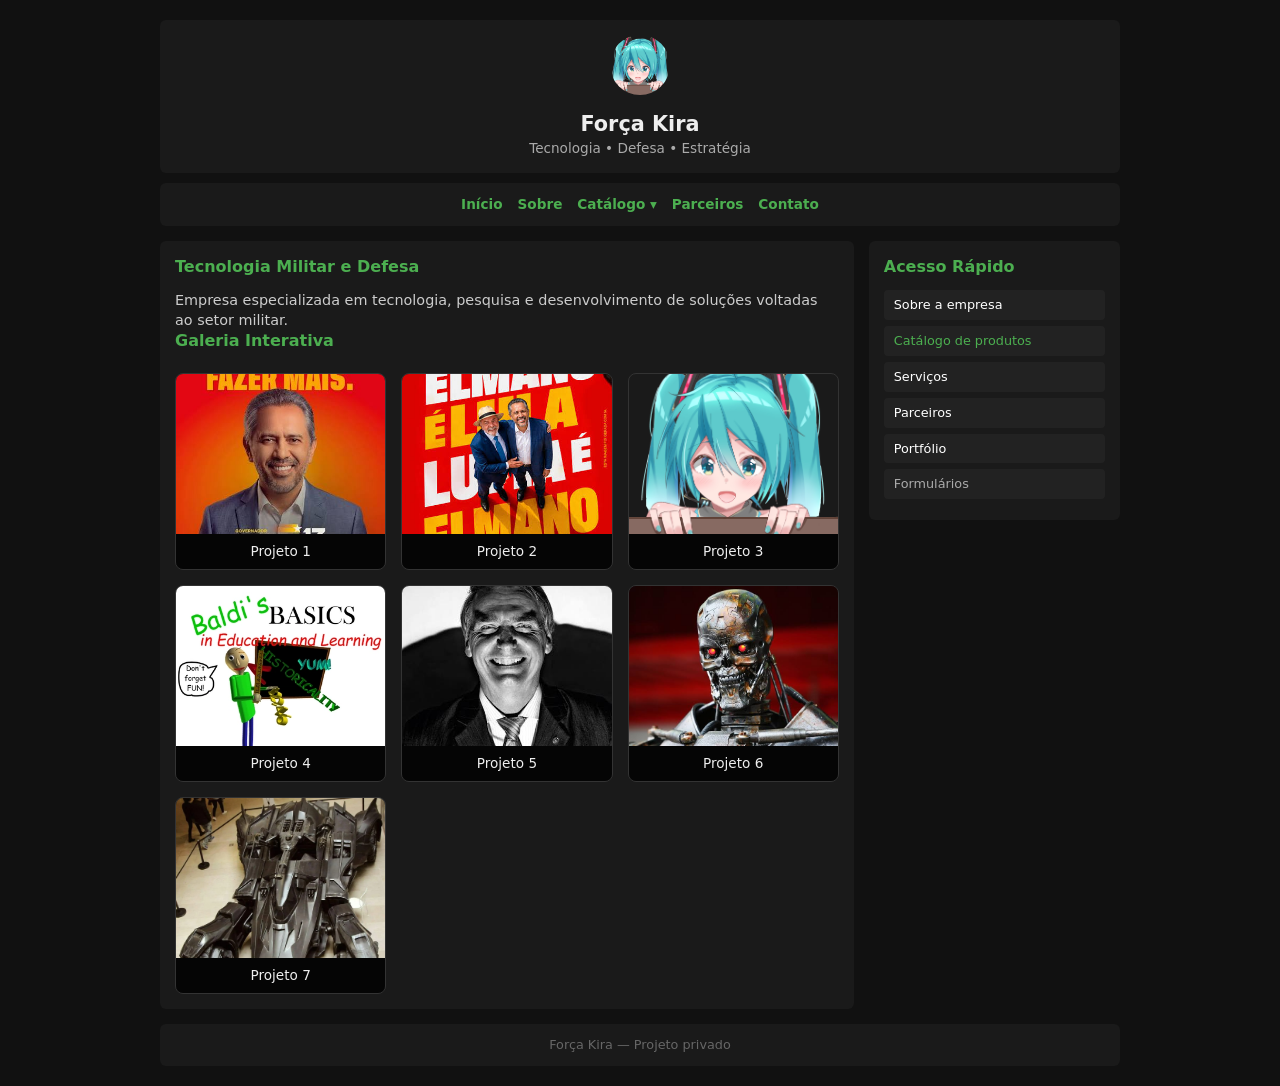
<file: index.html>
<!DOCTYPE html>
<html lang="pt-BR">

<head>
    <meta charset="UTF-8">
    <meta name="viewport" content="width=device-width, initial-scale=1.0">
    <title>Força Kira - Início</title>
    <!-- Vinculação do CSS externo -->
    <link rel="stylesheet" href="style.css">

    <!-- CSS Incorporado (Interno) -->
    <style>
        .link-destaque-verde {
            color: #4caf50;
            text-decoration: none;
        }

        .link-destaque-cinza {
            color: #aaa;
            text-decoration: none;
        }
    </style>
</head>

<body>

    <header>
        <img src="imagens/miku.jpg" alt="Miku">
        <div>
            <h1>Força Kira</h1>
            <p class="subtitle">Tecnologia • Defesa • Estratégia</p>
        </div>
    </header>

    <nav>
        <ul>
            <li><a href="index.html">Início</a></li>
            <li><a href="sobre.html">Sobre</a></li>
            <!-- Item com Drop-down -->
            <li>
                <a href="produtos.html">Catálogo ▾</a>
                <ul class="dropdown">
                    <li><a href="produtos.html">Produtos</a></li>
                    <li><a href="servicos.html">Serviços</a></li>
                    <li><a href="portfolio.html">Portfólio</a></li>
                </ul>
            </li>
            <li><a href="parceiros.html">Parceiros</a></li>
            <li><a href="contato.html">Contato</a></li>
        </ul>
    </nav>

    <div class="content-wrapper">
        <main>
            <section>
                <h2>Tecnologia Militar e Defesa</h2>
                <p>Empresa especializada em tecnologia, pesquisa e desenvolvimento de soluções voltadas ao setor militar.</p>
            </section>

            <!-- Galeria Interativa de 7 Imagens -->
            <section class="gallery-section">
                <h2>Galeria Interativa</h2>
                <div class="gallery-grid">
                    <div class="gallery-item">
                        <img src="imagens/elmano.jpg" alt="Projeto 1">
                        <div class="gallery-caption">Projeto 1</div>
                    </div>
                    <div class="gallery-item">
                        <img src="imagens/elmano2.jpg" alt="Projeto 2">
                        <div class="gallery-caption">Projeto 2</div>
                    </div>
                    <div class="gallery-item">
                        <img src="imagens/miku.jpg" alt="Projeto 3">
                        <div class="gallery-caption">Projeto 3</div>
                    </div>
                    <div class="gallery-item">
                        <img src="imagens/baldi.jpg" alt="Projeto 4">
                        <div class="gallery-caption">Projeto 4</div>
                    </div>
                    <div class="gallery-item">
                        <img src="imagens/bolsonaro.jpg" alt="Projeto 5">
                        <div class="gallery-caption">Projeto 5</div>
                    </div>
                    <div class="gallery-item">
                        <img src="imagens/skynet.jpg" alt="Projeto 6">
                        <div class="gallery-caption">Projeto 6</div>
                    </div>
                    <div class="gallery-item">
                        <img src="imagens/batmovel.jpg" alt="Projeto 7">
                        <div class="gallery-caption">Projeto 7</div>
                    </div>
                </div>
            </section>
        </main>

        <aside>
            <h2>Acesso Rápido</h2>
            <ul>
                <li><a href="sobre.html">Sobre a empresa</a></li>
                <li><a href="produtos.html" class="link-destaque-verde">Catálogo de produtos</a></li>
                <li><a href="servicos.html">Serviços</a></li>
                <li><a href="parceiros.html">Parceiros</a></li>
                <li><a href="portfolio.html">Portfólio</a></li>
                <li><a href="contato.html" class="link-destaque-cinza">Formulários</a></li>
            </ul>
        </aside>
    </div>

    <footer>
        Força Kira &mdash; Projeto privado
    </footer>

</body>

</html>
</file>
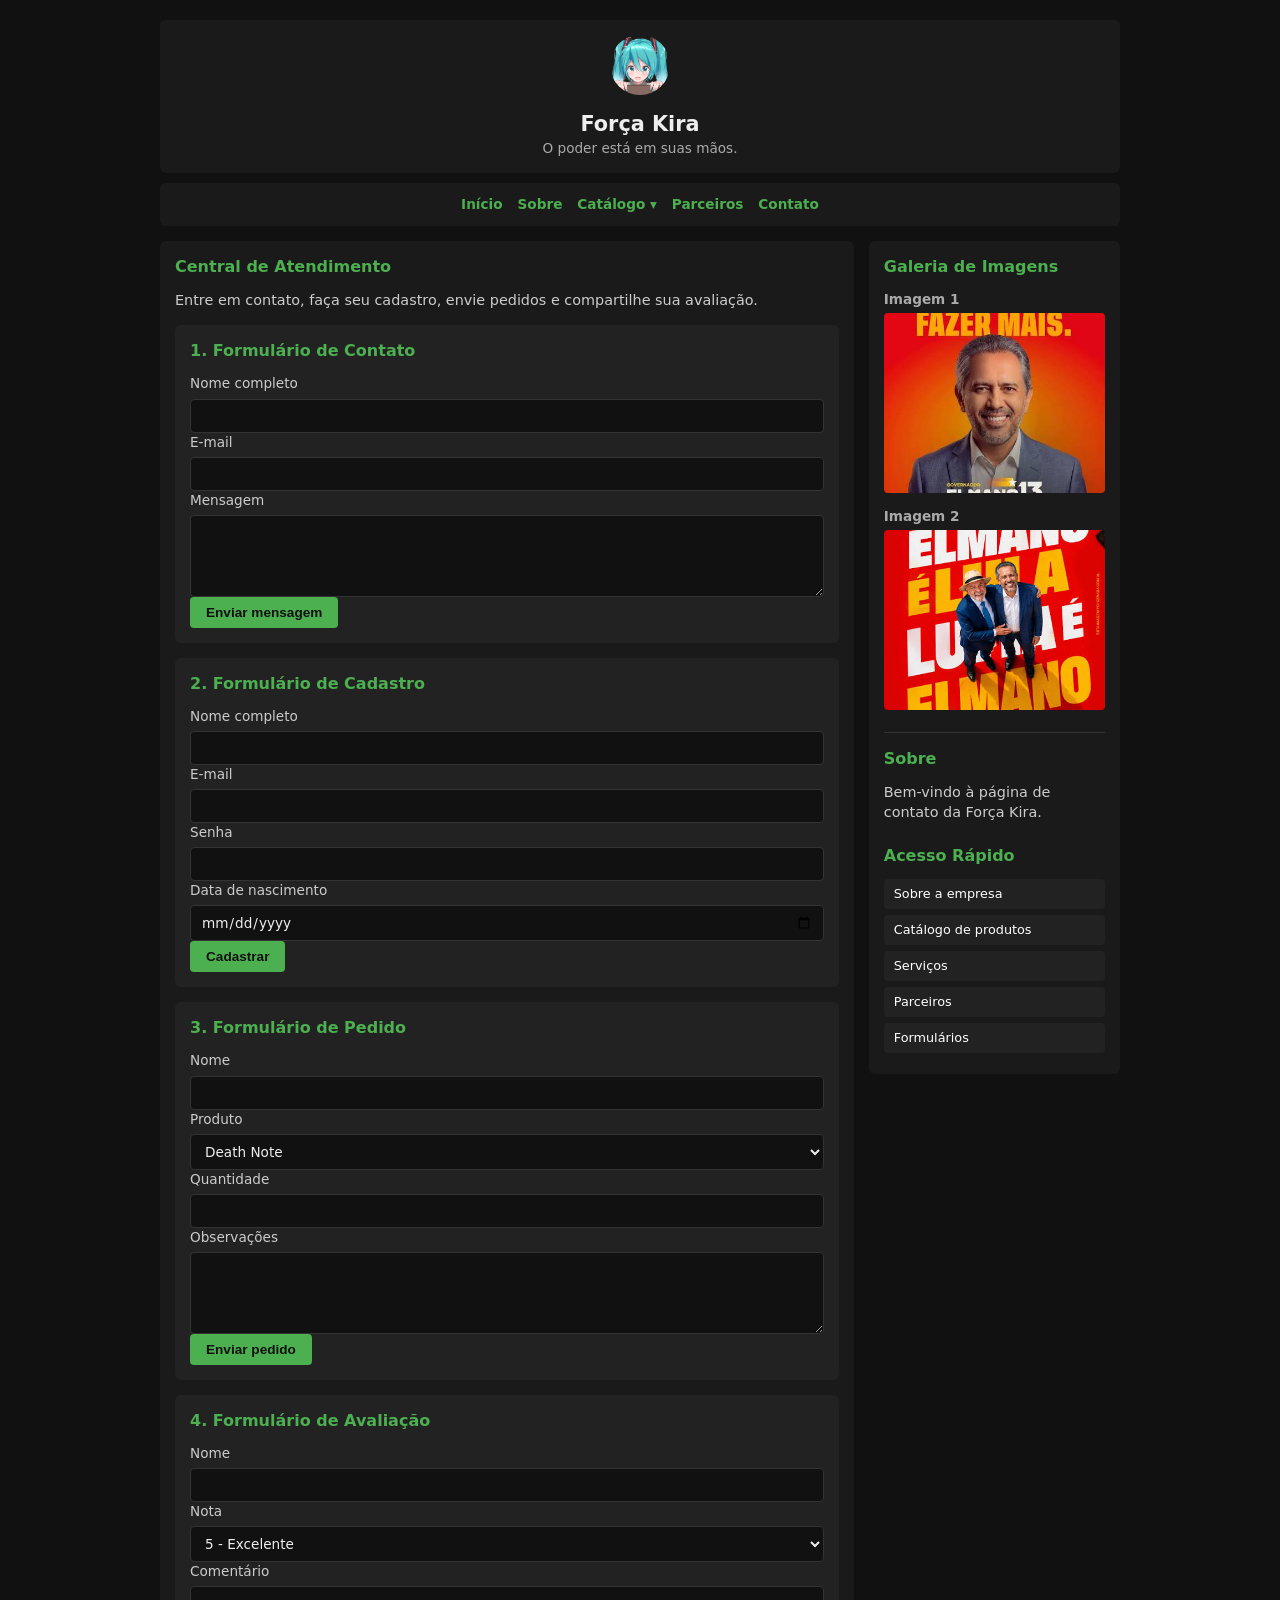
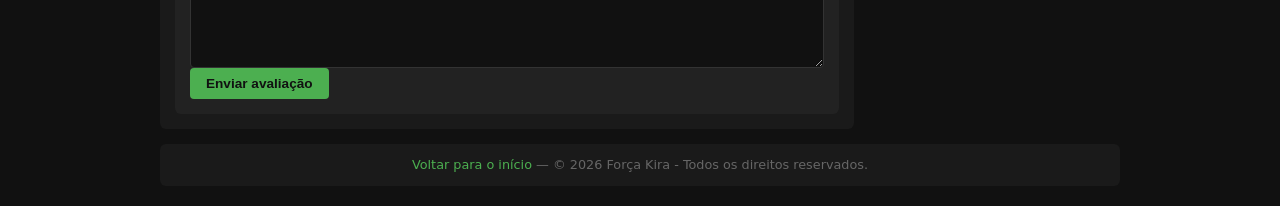
<file: contato.html>
<!DOCTYPE html>
<html lang="pt-BR">

<head>
    <meta charset="UTF-8">
    <meta name="viewport" content="width=device-width, initial-scale=1.0">
    <title>Contato - Força Kira</title>
    <!-- Vinculação do CSS externo -->
    <link rel="stylesheet" href="style.css">
</head>

<body>

    <header>
        <img src="imagens/miku.jpg" alt="Miku">
        <div>
            <h1>Força Kira</h1>
            <p class="subtitle">O poder está em suas mãos.</p>
        </div>
    </header>

   <nav>
        <ul>
            <li><a href="index.html">Início</a></li>
            <li><a href="sobre.html">Sobre</a></li>
            <!-- Item com Drop-down -->
            <li>
                <a href="produtos.html">Catálogo ▾</a>
                <ul class="dropdown">
                    <li><a href="produtos.html">Produtos</a></li>
                    <li><a href="servicos.html">Serviços</a></li>
                    <li><a href="portfolio.html">Portfólio</a></li>
                </ul>
            </li>
            <li><a href="parceiros.html">Parceiros</a></li>
            <li><a href="contato.html">Contato</a></li>
        </ul>
    </nav>

    <div class="content-wrapper">
        <main>
            <section>
                <h2>Central de Atendimento</h2>
                <p>Entre em contato, faça seu cadastro, envie pedidos e compartilhe sua avaliação.</p>
            </section>

            <section id="contato" class="form-section">
                <h2>1. Formulário de Contato</h2>
                <form>
                    <div class="form-group">
                        <label for="nome-contato">Nome completo</label>
                        <input type="text" id="nome-contato" name="nome" required>
                    </div>

                    <div class="form-group">
                        <label for="email-contato">E-mail</label>
                        <input type="email" id="email-contato" name="email" required>
                    </div>

                    <div class="form-group">
                        <label for="mensagem">Mensagem</label>
                        <textarea id="mensagem" name="mensagem" rows="4" required></textarea>
                    </div>

                    <button type="submit" class="btn-submit">Enviar mensagem</button>
                </form>
            </section>

            <section id="cadastro" class="form-section">
                <h2>2. Formulário de Cadastro</h2>
                <form>
                    <div class="form-group">
                        <label for="nome-cadastro">Nome completo</label>
                        <input type="text" id="nome-cadastro" name="nome" required>
                    </div>

                    <div class="form-group">
                        <label for="email-cadastro">E-mail</label>
                        <input type="email" id="email-cadastro" name="email" required>
                    </div>

                    <div class="form-group">
                        <label for="senha">Senha</label>
                        <input type="password" id="senha" name="senha" required>
                    </div>

                    <div class="form-group">
                        <label for="data">Data de nascimento</label>
                        <input type="date" id="data" name="data">
                    </div>

                    <button type="submit" class="btn-submit">Cadastrar</button>
                </form>
            </section>

            <section id="pedido" class="form-section">
                <h2>3. Formulário de Pedido</h2>
                <form>
                    <div class="form-group">
                        <label for="nome-pedido">Nome</label>
                        <input type="text" id="nome-pedido" name="nome" required>
                    </div>

                    <div class="form-group">
                        <label for="produto">Produto</label>
                        <select id="produto" name="produto">
                            <option value="death-note">Death Note</option>
                            <option value="skynet">Skynet Autoconsciente</option>
                            <option value="batmovel">Batmóvel</option>
                            <option value="f35">Caça F-35 Israelense</option>
                            <option value="composto-v">Composto V</option>
                        </select>
                    </div>

                    <div class="form-group">
                        <label for="quantidade">Quantidade</label>
                        <input type="number" id="quantidade" name="quantidade" min="1">
                    </div>

                    <div class="form-group">
                        <label for="observacao">Observações</label>
                        <textarea id="observacao" name="observacao" rows="4"></textarea>
                    </div>

                    <button type="submit" class="btn-submit">Enviar pedido</button>
                </form>
            </section>

            <section id="avaliacao" class="form-section">
                <h2>4. Formulário de Avaliação</h2>
                <form>
                    <div class="form-group">
                        <label for="nome-avaliacao">Nome</label>
                        <input type="text" id="nome-avaliacao" name="nome">
                    </div>

                    <div class="form-group">
                        <label for="nota">Nota</label>
                        <select id="nota" name="nota">
                            <option value="5">5 - Excelente</option>
                            <option value="4">4 - Muito bom</option>
                            <option value="3">3 - Bom</option>
                            <option value="2">2 - Regular</option>
                            <option value="1">1 - Ruim</option>
                        </select>
                    </div>

                    <div class="form-group">
                        <label for="comentario">Comentário</label>
                        <textarea id="comentario" name="comentario" rows="4"></textarea>
                    </div>

                    <button type="submit" class="btn-submit">Enviar avaliação</button>
                </form>
            </section>
        </main>

        <aside>
            <h2>Galeria de Imagens</h2>
            
            <div class="aside-gallery">
                <h3>Imagem 1</h3>
                <img src="imagens/elmano.jpg" alt="Elmano">

                <h3>Imagem 2</h3>
                <img src="imagens/elmano2.jpg" alt="Elmano 2">
            </div>

            <hr style="border: 0; border-top: 1px solid #333; margin: 15px 0;">

            <h2>Sobre</h2>
            <p>Bem-vindo à página de contato da Força Kira.</p>
            
            <br>
            <h2>Acesso Rápido</h2>
            <ul>
                <li><a href="sobre.html">Sobre a empresa</a></li>
                <li><a href="produtos.html">Catálogo de produtos</a></li>
                <li><a href="servicos.html">Serviços</a></li>
                <li><a href="parceiros.html">Parceiros</a></li>
                <li><a href="contato.html">Formulários</a></li>
            </ul>
        </aside>
    </div>

    <footer>
        <a href="index.html" style="color: #4caf50; text-decoration: none;">Voltar para o início</a> &mdash; &copy; 2026 Força Kira - Todos os direitos reservados.
    </footer>

</body>

</html>
</file>
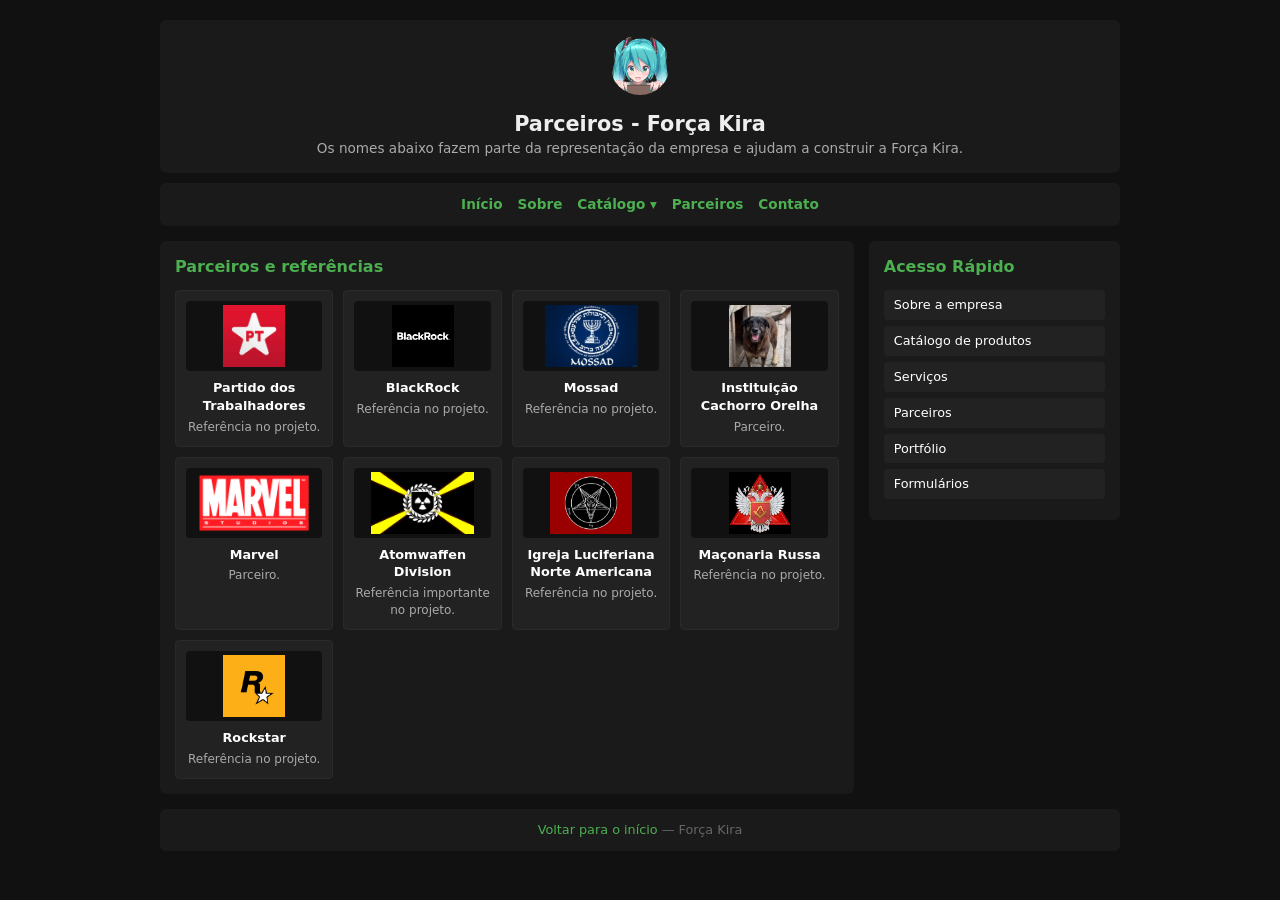
<file: parceiros.html>
<!DOCTYPE html>
<html lang="pt-BR">

<head>
    <meta charset="UTF-8">
    <meta name="viewport" content="width=device-width, initial-scale=1.0">
    <title>Parceiros - Força Kira</title>
    <!-- Vinculação do CSS externo -->
    <link rel="stylesheet" href="style.css">
</head>

<body>

    <header>
        <img src="imagens/miku.jpg" alt="Miku">
        <div>
            <h1>Parceiros - Força Kira</h1>
            <p class="subtitle">
                Os nomes abaixo fazem parte da representação da empresa e ajudam a construir a Força Kira.
            </p>
        </div>
    </header>

    <nav>
        <ul>
            <li><a href="index.html">Início</a></li>
            <li><a href="sobre.html">Sobre</a></li>
            <!-- Item com Drop-down -->
            <li>
                <a href="produtos.html">Catálogo ▾</a>
                <ul class="dropdown">
                    <li><a href="produtos.html">Produtos</a></li>
                    <li><a href="servicos.html">Serviços</a></li>
                    <li><a href="portfolio.html">Portfólio</a></li>
                </ul>
            </li>
            <li><a href="parceiros.html">Parceiros</a></li>
            <li><a href="contato.html">Contato</a></li>
        </ul>
    </nav>

    <div class="content-wrapper">
        <main>
            <section>
                <h2>Parceiros e referências</h2>

                <div class="partners-grid">
                    <article class="partner-card">
                        <img src="imagens/pt.jpg" alt="Partido dos Trabalhadores">
                        <h3>Partido dos Trabalhadores</h3>
                        <p>Referência no projeto.</p>
                    </article>

                    <article class="partner-card">
                        <img src="imagens/blackrock.jpg" alt="BlackRock">
                        <h3>BlackRock</h3>
                        <p>Referência no projeto.</p>
                    </article>

                    <article class="partner-card">
                        <img src="imagens/mossad.jpg" alt="Mossad">
                        <h3>Mossad</h3>
                        <p>Referência no projeto.</p>
                    </article>

                    <article class="partner-card">
                        <img src="imagens/cachorro-orelha.jpg" alt="Instituição Cachorro Orelha">
                        <h3>Instituição Cachorro Orelha</h3>
                        <p>Parceiro.</p>
                    </article>

                    <article class="partner-card">
                        <img src="imagens/marvel.jpg" alt="Marvel">
                        <h3>Marvel</h3>
                        <p>Parceiro.</p>
                    </article>

                    <article class="partner-card">
                        <img src="imagens/atomwaffen.jpg" alt="Atomwaffen Division">
                        <h3>Atomwaffen Division</h3>
                        <p>Referência importante no projeto.</p>
                    </article>

                    <article class="partner-card">
                        <img src="imagens/igreja-luciferiana.jpg" alt="Igreja Luciferiana Norte Americana">
                        <h3>Igreja Luciferiana Norte Americana</h3>
                        <p>Referência no projeto.</p>
                    </article>

                    <article class="partner-card">
                        <img src="imagens/maconaria-russa.jpg" alt="Maçonaria Russa">
                        <h3>Maçonaria Russa</h3>
                        <p>Referência no projeto.</p>
                    </article>

                    <article class="partner-card">
                        <img src="imagens/rockstar.jpg" alt="Rockstar">
                        <h3>Rockstar</h3>
                        <p>Referência no projeto.</p>
                    </article>
                </div>
            </section>
        </main>

        <aside>
            <h2>Acesso Rápido</h2>
            <ul>
                <li><a href="sobre.html">Sobre a empresa</a></li>
                <li><a href="produtos.html">Catálogo de produtos</a></li>
                <li><a href="servicos.html">Serviços</a></li>
                <li><a href="parceiros.html">Parceiros</a></li>
                <li><a href="portfolio.html">Portfólio</a></li>
                <li><a href="contato.html">Formulários</a></li>
            </ul>
        </aside>
    </div>

    <footer>
        <a href="index.html" style="color: #4caf50; text-decoration: none;">Voltar para o início</a> &mdash; Força Kira
    </footer>

</body>

</html>
</file>
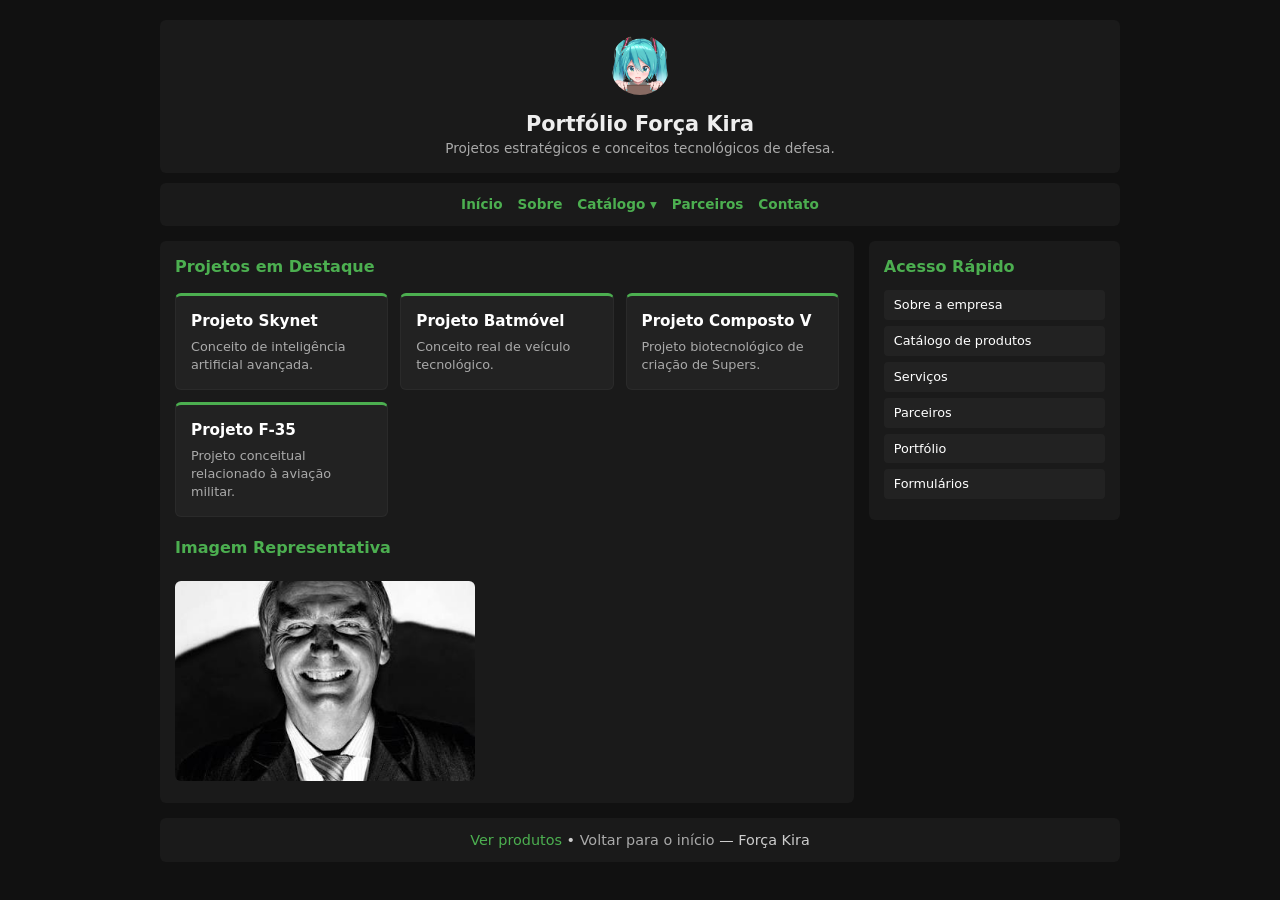
<file: portfolio.html>
<!DOCTYPE html>
<html lang="pt-BR">

<head>
    <meta charset="UTF-8">
    <meta name="viewport" content="width=device-width, initial-scale=1.0">
    <title>Portfólio - Força Kira</title>
    <!-- Vinculação do CSS externo -->
    <link rel="stylesheet" href="style.css">
</head>

<body>

    <header>
        <img src="imagens/miku.jpg" alt="Miku">
        <div>
            <h1>Portfólio Força Kira</h1>
            <p class="subtitle">Projetos estratégicos e conceitos tecnológicos de defesa.</p>
        </div>
    </header>

    <nav>
        <ul>
            <li><a href="index.html">Início</a></li>
            <li><a href="sobre.html">Sobre</a></li>
            <!-- Item com Drop-down -->
            <li>
                <a href="produtos.html">Catálogo ▾</a>
                <ul class="dropdown">
                    <li><a href="produtos.html">Produtos</a></li>
                    <li><a href="servicos.html">Serviços</a></li>
                    <li><a href="portfolio.html">Portfólio</a></li>
                </ul>
            </li>
            <li><a href="parceiros.html">Parceiros</a></li>
            <li><a href="contato.html">Contato</a></li>
        </ul>
    </nav>

    <div class="content-wrapper">
        <main>
            <section>
                <h2>Projetos em Destaque</h2>

                <div class="portfolio-grid">
                    <article class="portfolio-card">
                        <h3>Projeto Skynet</h3>
                        <p>Conceito de inteligência artificial avançada.</p>
                    </article>

                    <article class="portfolio-card">
                        <h3>Projeto Batmóvel</h3>
                        <p>Conceito real de veículo tecnológico.</p>
                    </article>

                    <article class="portfolio-card">
                        <h3>Projeto Composto V</h3>
                        <p>Projeto biotecnológico de criação de Supers.</p>
                    </article>

                    <article class="portfolio-card">
                        <h3>Projeto F-35</h3>
                        <p>Projeto conceitual relacionado à aviação militar.</p>
                    </article>
                </div>
            </section>

            <section class="portfolio-image-section">
                <h2>Imagem Representativa</h2>
                <img src="imagens/bolsonaro.jpg" alt="Bolsonaro">
            </section>
        </main>

        <aside>
            <h2>Acesso Rápido</h2>
            <ul>
                <li><a href="sobre.html">Sobre a empresa</a></li>
                <li><a href="produtos.html">Catálogo de produtos</a></li>
                <li><a href="servicos.html">Serviços</a></li>
                <li><a href="parceiros.html">Parceiros</a></li>
                <li><a href="portfolio.html">Portfólio</a></li>
                <li><a href="contato.html">Formulários</a></li>
            </ul>
        </aside>
    </div>

    <footer>
        <p>
            <a href="produtos.html" style="color: #4caf50; text-decoration: none;">Ver produtos</a> • 
            <a href="index.html" style="color: #aaa; text-decoration: none;">Voltar para o início</a> &mdash; Força Kira
        </p>
    </footer>

</body>

</html>
</file>
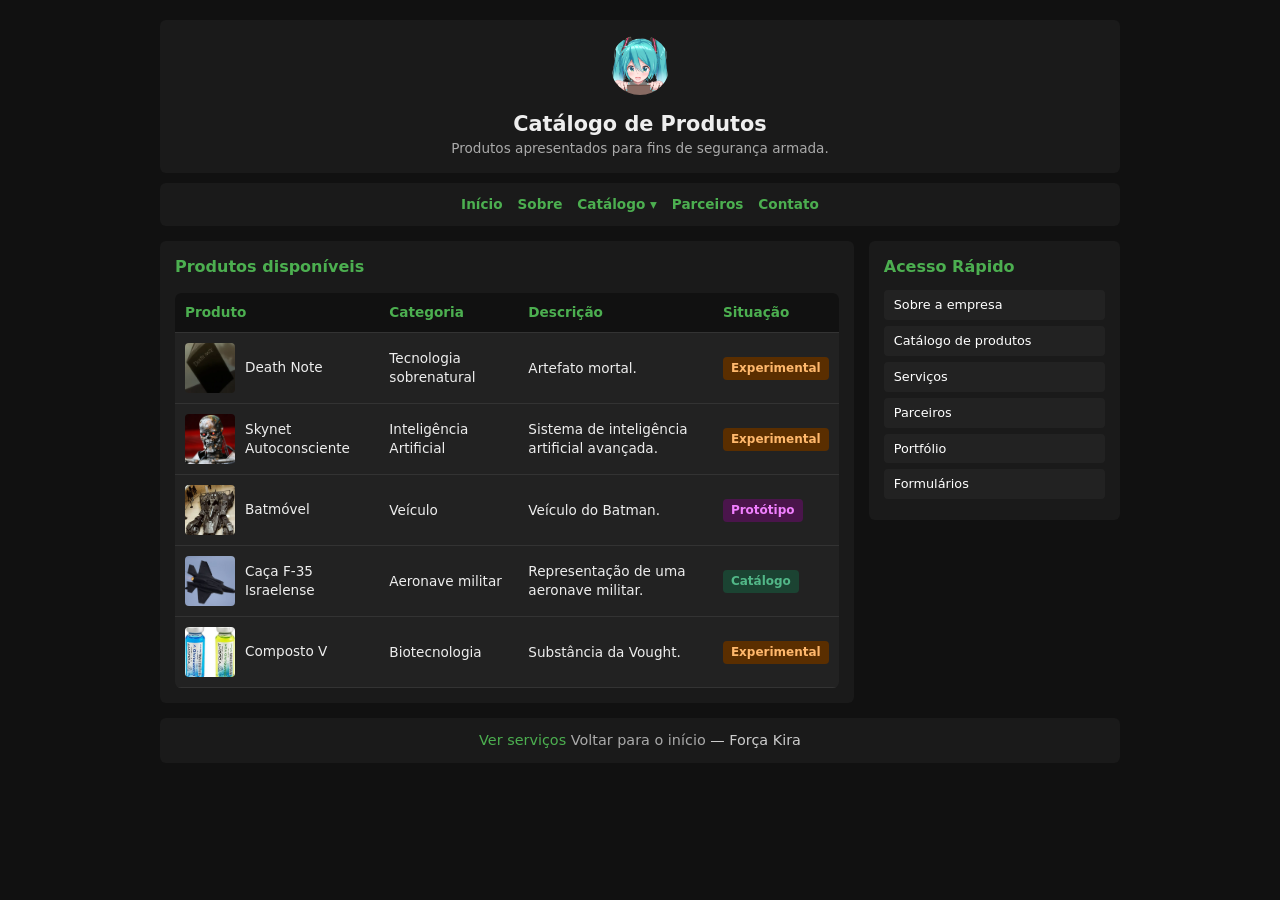
<file: produtos.html>
<!DOCTYPE html>
<html lang="pt-BR">

<head>
    <meta charset="UTF-8">
    <meta name="viewport" content="width=device-width, initial-scale=1.0">
    <title>Produtos - Força Kira</title>
    <!-- Vinculação do CSS externo -->
    <link rel="stylesheet" href="style.css">
</head>

<body>

    <header>
        <img src="imagens/miku.jpg" alt="Miku">
        <div>
            <h1>Catálogo de Produtos</h1>
            <p class="subtitle">Produtos apresentados para fins de segurança armada.</p>
        </div>
    </header>

    <nav>
        <ul>
            <li><a href="index.html">Início</a></li>
            <li><a href="sobre.html">Sobre</a></li>
            <!-- Item com Drop-down -->
            <li>
                <a href="produtos.html">Catálogo ▾</a>
                <ul class="dropdown">
                    <li><a href="produtos.html">Produtos</a></li>
                    <li><a href="servicos.html">Serviços</a></li>
                    <li><a href="portfolio.html">Portfólio</a></li>
                </ul>
            </li>
            <li><a href="parceiros.html">Parceiros</a></li>
            <li><a href="contato.html">Contato</a></li>
        </ul>
    </nav>

    <div class="content-wrapper">
        <main>
            <section>
                <h2>Produtos disponíveis</h2>

                <div class="table-container">
                    <table>
                        <thead>
                            <tr>
                                <th>Produto</th>
                                <th>Categoria</th>
                                <th>Descrição</th>
                                <th>Situação</th>
                            </tr>
                        </thead>
                        <tbody>
                            <tr>
                                <td class="product-cell">
                                    <img src="imagens/death-note.jpg" alt="Death Note">
                                    <span>Death Note</span>
                                </td>
                                <td>Tecnologia sobrenatural</td>
                                <td>Artefato mortal.</td>
                                <td><span class="badge experimental">Experimental</span></td>
                            </tr>
                            <tr>
                                <td class="product-cell">
                                    <img src="imagens/skynet.jpg" alt="Skynet">
                                    <span>Skynet Autoconsciente</span>
                                </td>
                                <td>Inteligência Artificial</td>
                                <td>Sistema de inteligência artificial avançada.</td>
                                <td><span class="badge experimental">Experimental</span></td>
                            </tr>
                            <tr>
                                <td class="product-cell">
                                    <img src="imagens/batmovel.jpg" alt="Batmóvel">
                                    <span>Batmóvel</span>
                                </td>
                                <td>Veículo</td>
                                <td>Veículo do Batman.</td>
                                <td><span class="badge prototipo">Protótipo</span></td>
                            </tr>
                            <tr>
                                <td class="product-cell">
                                    <img src="imagens/f35.jpg" alt="Caça F-35">
                                    <span>Caça F-35 Israelense</span>
                                </td>
                                <td>Aeronave militar</td>
                                <td>Representação de uma aeronave militar.</td>
                                <td><span class="badge catalogo">Catálogo</span></td>
                            </tr>
                            <tr>
                                <td class="product-cell">
                                    <img src="imagens/composto-v.jpg" alt="Composto V">
                                    <span>Composto V</span>
                                </td>
                                <td>Biotecnologia</td>
                                <td>Substância da Vought.</td>
                                <td><span class="badge experimental">Experimental</span></td>
                            </tr>
                        </tbody>
                    </table>
                </div>
            </section>
        </main>

        <aside>
            <h2>Acesso Rápido</h2>
            <ul>
                <li><a href="sobre.html">Sobre a empresa</a></li>
                <li><a href="produtos.html">Catálogo de produtos</a></li>
                <li><a href="servicos.html">Serviços</a></li>
                <li><a href="parceiros.html">Parceiros</a></li>
                <li><a href="portfolio.html">Portfólio</a></li>
                <li><a href="contato.html">Formulários</a></li>
            </ul>
        </aside>
    </div>

    <footer>
        <p>
            <a href="servicos.html" style="color: #4caf50; text-decoration: none;">Ver serviços</a>
            <a href="index.html" style="color: #aaa; text-decoration: none;">Voltar para o início</a> &mdash; Força Kira
        </p>
    </footer>

</body>

</html>
</file>
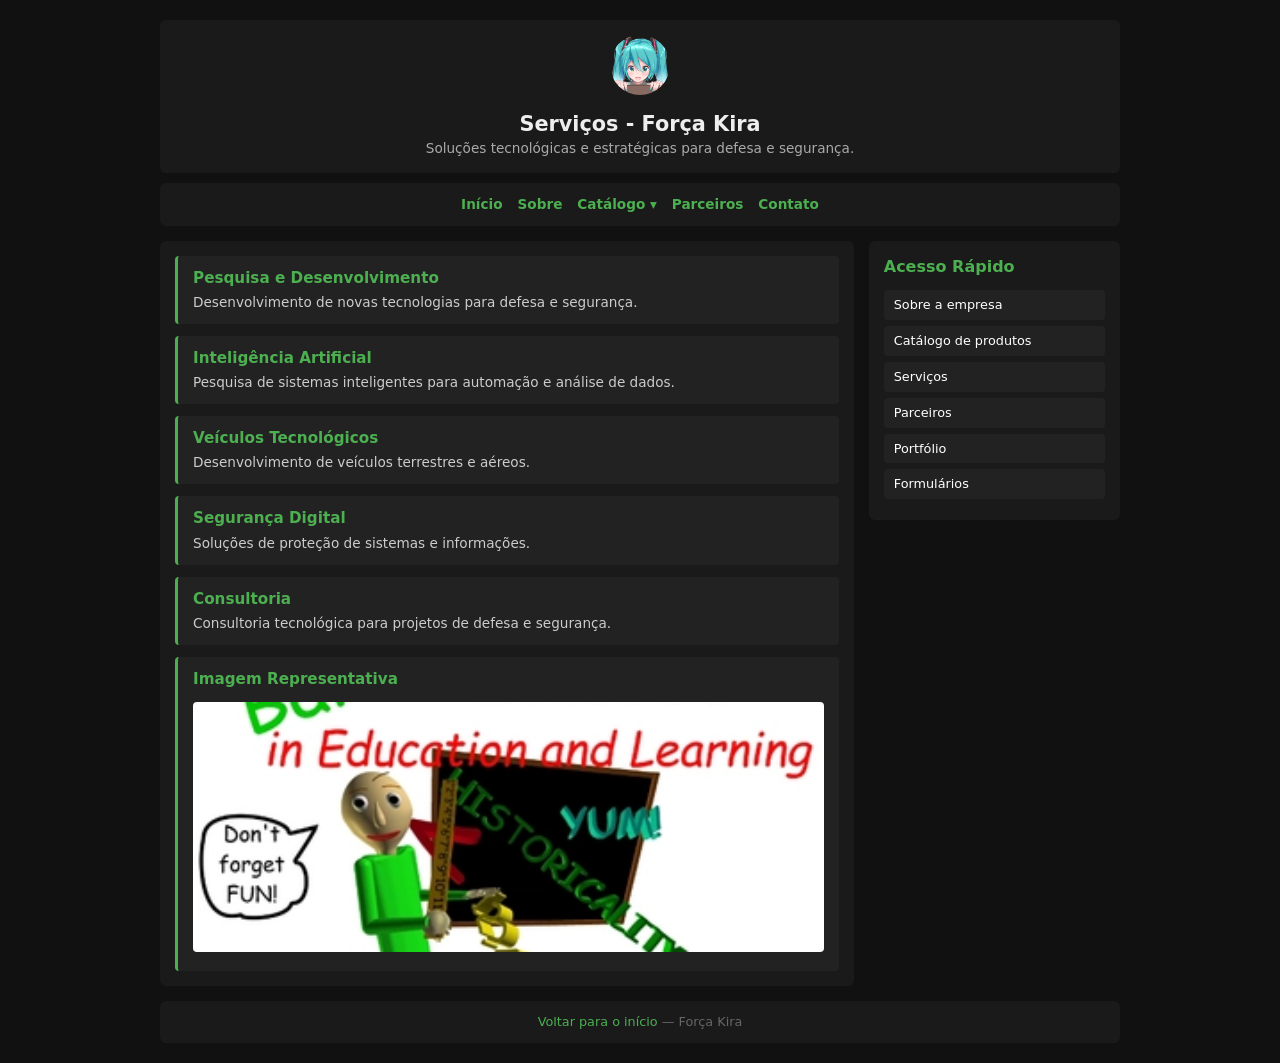
<file: servicos.html>
<!DOCTYPE html>
<html lang="pt-BR">

<head>
    <meta charset="UTF-8">
    <meta name="viewport" content="width=device-width, initial-scale=1.0">
    <title>Serviços - Força Kira</title>
    <!-- Vinculação do CSS externo -->
    <link rel="stylesheet" href="style.css">
</head>

<body>

    <header>
        <img src="imagens/miku.jpg" alt="Miku">
        <div>
            <h1>Serviços - Força Kira</h1>
            <p class="subtitle">Soluções tecnológicas e estratégicas para defesa e segurança.</p>
        </div>
    </header>

    <nav>
        <ul>
            <li><a href="index.html">Início</a></li>
            <li><a href="sobre.html">Sobre</a></li>
            <!-- Item com Drop-down -->
            <li>
                <a href="produtos.html">Catálogo ▾</a>
                <ul class="dropdown">
                    <li><a href="produtos.html">Produtos</a></li>
                    <li><a href="servicos.html">Serviços</a></li>
                    <li><a href="portfolio.html">Portfólio</a></li>
                </ul>
            </li>
            <li><a href="parceiros.html">Parceiros</a></li>
            <li><a href="contato.html">Contato</a></li>
        </ul>
    </nav>

    <div class="content-wrapper">
        <main>
            <section class="services-list">
                <div class="service-card">
                    <h2>Pesquisa e Desenvolvimento</h2>
                    <p>Desenvolvimento de novas tecnologias para defesa e segurança.</p>
                </div>

                <div class="service-card">
                    <h2>Inteligência Artificial</h2>
                    <p>Pesquisa de sistemas inteligentes para automação e análise de dados.</p>
                </div>

                <div class="service-card">
                    <h2>Veículos Tecnológicos</h2>
                    <p>Desenvolvimento de veículos terrestres e aéreos.</p>
                </div>

                <div class="service-card">
                    <h2>Segurança Digital</h2>
                    <p>Soluções de proteção de sistemas e informações.</p>
                </div>

                <div class="service-card">
                    <h2>Consultoria</h2>
                    <p>Consultoria tecnológica para projetos de defesa e segurança.</p>
                </div>

                <div class="service-card service-image">
                    <h2>Imagem Representativa</h2>
                    <img src="imagens/baldi.jpg" alt="Baldi">
                </div>
            </section>
        </main>

        <aside>
            <h2>Acesso Rápido</h2>
            <ul>
                <li><a href="sobre.html">Sobre a empresa</a></li>
                <li><a href="produtos.html">Catálogo de produtos</a></li>
                <li><a href="servicos.html">Serviços</a></li>
                <li><a href="parceiros.html">Parceiros</a></li>
                <li><a href="portfolio.html">Portfólio</a></li>
                <li><a href="contato.html">Formulários</a></li>
            </ul>
        </aside>
    </div>

    <footer>
        <a href="index.html" style="color: #4caf50; text-decoration: none;">Voltar para o início</a> &mdash; Força Kira
    </footer>

</body>

</html>
</file>
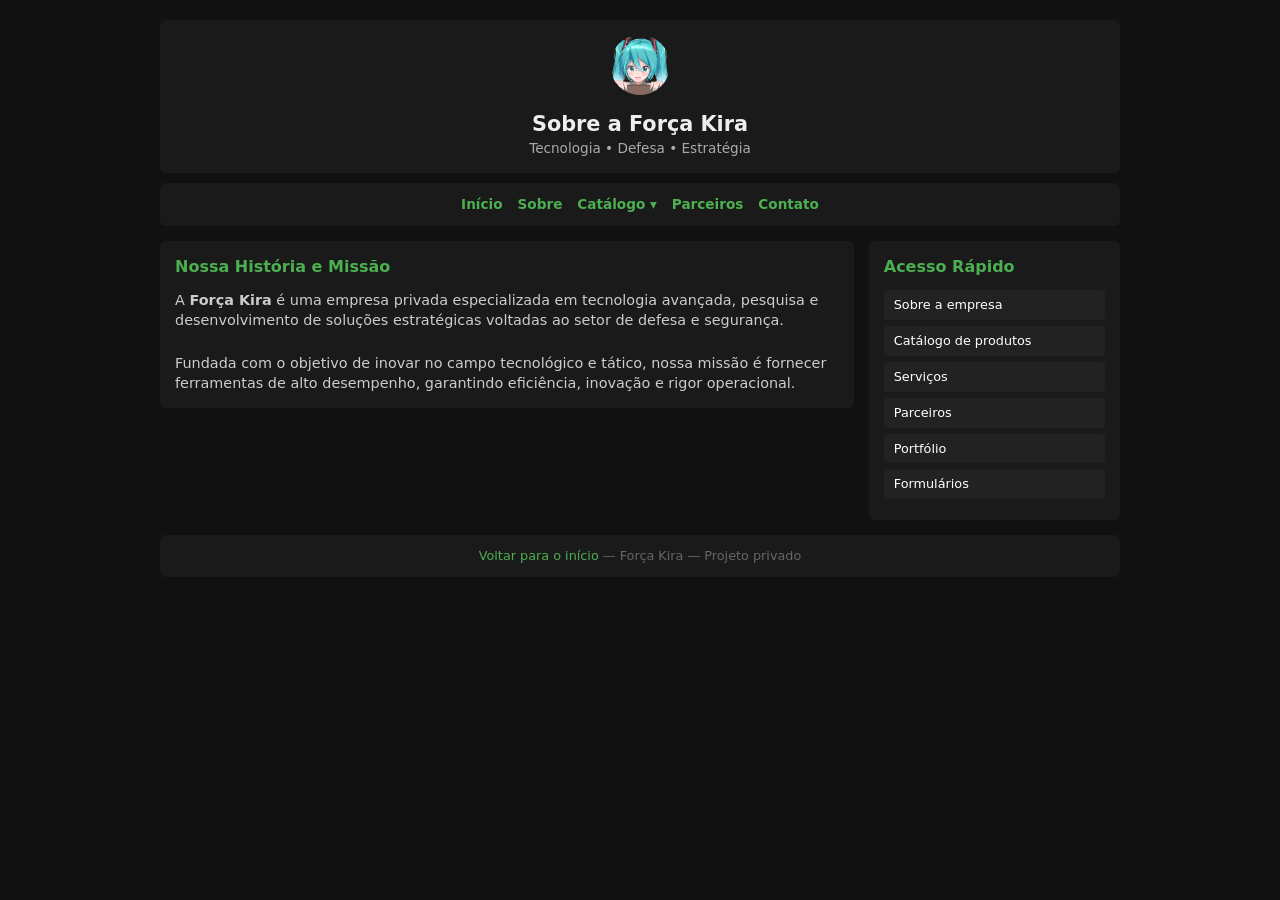
<file: sobre.html>
<!DOCTYPE html>
<html lang="pt-BR">

<head>
    <meta charset="UTF-8">
    <meta name="viewport" content="width=device-width, initial-scale=1.0">
    <title>Sobre - Força Kira</title>
    <!-- Vinculação do CSS externo -->
    <link rel="stylesheet" href="style.css">
</head>

<body>

    <header>
        <img src="imagens/miku.jpg" alt="Miku">
        <div>
            <h1>Sobre a Força Kira</h1>
            <p class="subtitle">Tecnologia • Defesa • Estratégia</p>
        </div>
    </header>

   <nav>
        <ul>
            <li><a href="index.html">Início</a></li>
            <li><a href="sobre.html">Sobre</a></li>
            <!-- Item com Drop-down -->
            <li>
                <a href="produtos.html">Catálogo ▾</a>
                <ul class="dropdown">
                    <li><a href="produtos.html">Produtos</a></li>
                    <li><a href="servicos.html">Serviços</a></li>
                    <li><a href="portfolio.html">Portfólio</a></li>
                </ul>
            </li>
            <li><a href="parceiros.html">Parceiros</a></li>
            <li><a href="contato.html">Contato</a></li>
        </ul>
    </nav>

    <div class="content-wrapper">
        <main>
            <section>
                <h2>Nossa História e Missão</h2>
                <p>A <strong>Força Kira</strong> é uma empresa privada especializada em tecnologia avançada, pesquisa e desenvolvimento de soluções estratégicas voltadas ao setor de defesa e segurança.</p>
                <br>
                <p>Fundada com o objetivo de inovar no campo tecnológico e tático, nossa missão é fornecer ferramentas de alto desempenho, garantindo eficiência, inovação e rigor operacional.</p>
            </section>
        </main>

        <aside>
            <h2>Acesso Rápido</h2>
            <ul>
                <li><a href="sobre.html">Sobre a empresa</a></li>
                <li><a href="produtos.html">Catálogo de produtos</a></li>
                <li><a href="servicos.html">Serviços</a></li>
                <li><a href="parceiros.html">Parceiros</a></li>
                <li><a href="portfolio.html">Portfólio</a></li>
                <li><a href="contato.html">Formulários</a></li>
            </ul>
        </aside>
    </div>

    <footer>
        <a href="index.html" style="color: #4caf50; text-decoration: none;">Voltar para o início</a> &mdash; Força Kira &mdash; Projeto privado
    </footer>

</body>

</html>
</file>
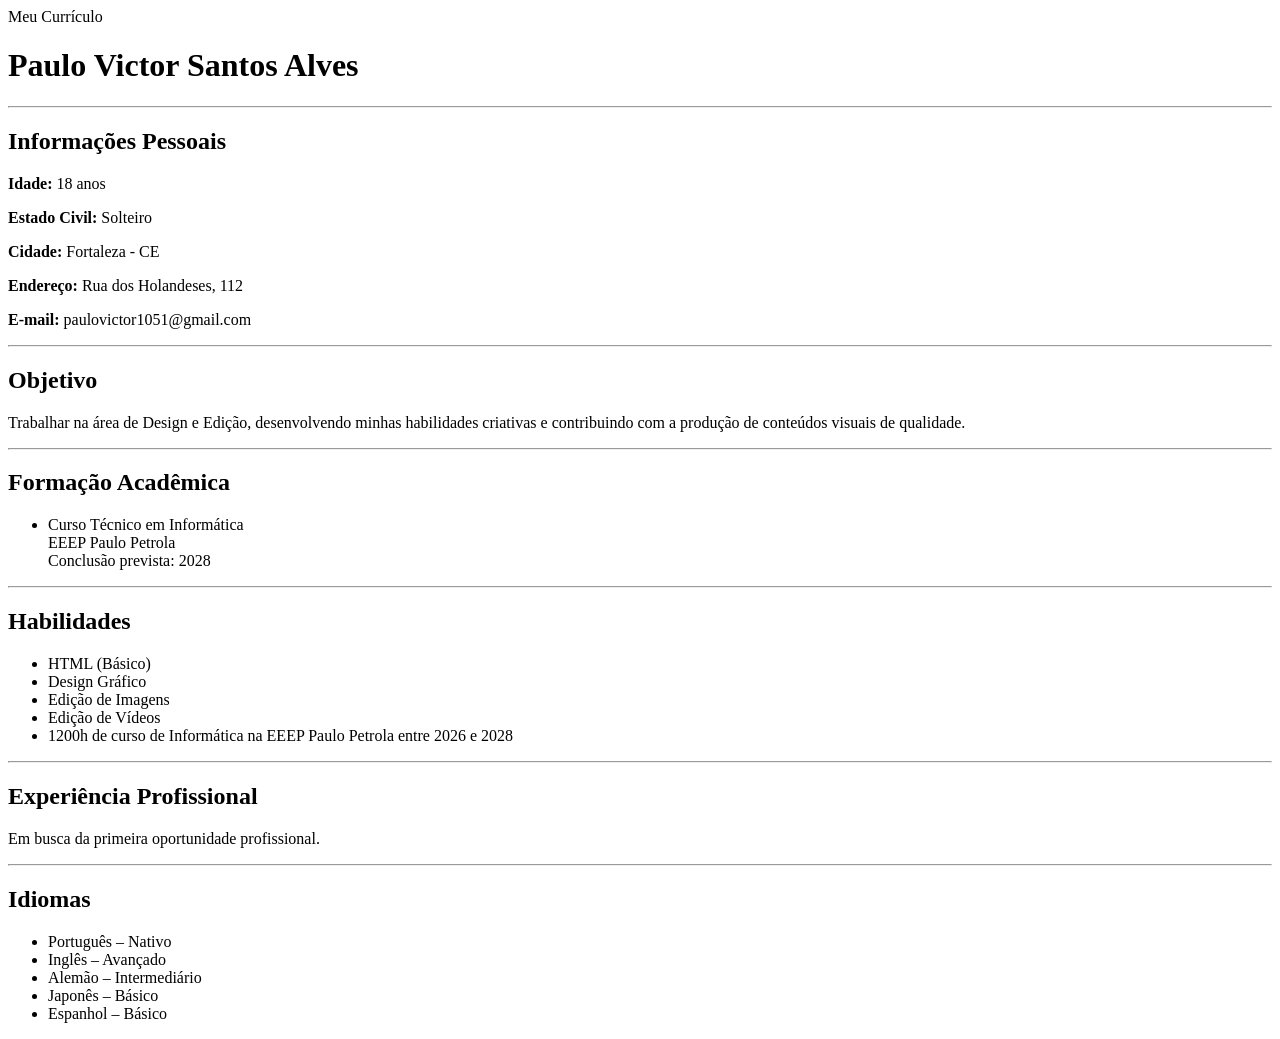
<file: victor.html>
<!DOCTYPE html>
<html lang="en">
<head>
    <meta charset="UTF-8">
    <meta name="viewport" content="width=device-width, initial-scale=1.0">
    <title>Document</title>
</head>
Meu Currículo

<body>
 
    <h1>Paulo Victor Santos Alves</h1>

    <hr>

    <h2>Informações Pessoais</h2>

    <p><strong>Idade:</strong> 18 anos</p>
    <p><strong>Estado Civil:</strong> Solteiro</p>
    <p><strong>Cidade:</strong> Fortaleza - CE</p>
    <p><strong>Endereço:</strong> Rua dos Holandeses, 112</p>
    <p><strong>E-mail:</strong> paulovictor1051@gmail.com</p>

    <hr>

    <h2>Objetivo</h2>

    <p>
        Trabalhar na área de Design e Edição, desenvolvendo minhas habilidades
        criativas e contribuindo com a produção de conteúdos visuais de qualidade.
    </p>

    <hr>

    <h2>Formação Acadêmica</h2>

    <ul>
        <li>
            Curso Técnico em Informática<br>
            EEEP Paulo Petrola<br>
            Conclusão prevista: 2028
        </li>
    </ul>

    <hr>

    <h2>Habilidades</h2>

    <ul>
        <li>HTML (Básico)</li>
        <li>Design Gráfico</li>
        <li>Edição de Imagens</li>
        <li>Edição de Vídeos</li>
        <li>1200h de curso de Informática na EEEP Paulo Petrola entre 2026 e 2028</li>
    </ul>

    <hr>

    <h2>Experiência Profissional</h2>

    <p>Em busca da primeira oportunidade profissional.</p>

    <hr>

    <h2>Idiomas</h2>

    <ul>
        <li>Português – Nativo</li>
        <li>Inglês – Avançado</li>
        <li>Alemão – Intermediário</li>
        <li>Japonês – Básico</li>
        <li>Espanhol – Básico</li>
    </ul>



</body>



</html>
</file>
<file: style.css>
* {
    box-sizing: border-box;
    margin: 0;
    padding: 0;
}

body {
    font-family: system-ui, -apple-system, sans-serif;
    background: #111;
    color: #eee;
    max-width: 900px;
    margin: 0 auto;
    padding: 20px;
    line-height: 1.5;
}

/* Header */
header {
    text-align: center;
    background: #1a1a1a;
    padding: 20px;
    border-radius: 6px;
    margin-bottom: 10px;
    display: flex;
    flex-direction: column;
    align-items: center;
    gap: 10px;
}

header img {
    width: 80px;
    height: 80px;
    border-radius: 50%;
    object-fit: cover;
}

h1 {
    font-size: 1.5rem;
}

.subtitle {
    font-size: 0.85rem;
    color: #aaa;
}

/* Nav abaixo do Header */
nav {
    background: #1a1a1a;
    padding: 10px;
    border-radius: 6px;
    margin-bottom: 20px;
}

nav ul {
    list-style: none;
    display: flex;
    justify-content: center;
    gap: 15px;
}

nav a {
    color: #4caf50;
    text-decoration: none;
    font-weight: bold;
    font-size: 0.9rem;
}

nav a:hover {
    text-decoration: underline;
}

/* Layout Central: Main à esquerda, Aside à direita */
.content-wrapper {
    display: flex;
    gap: 20px;
    margin-bottom: 20px;
}

main {
    flex: 2;
    background: #1a1a1a;
    padding: 20px;
    border-radius: 6px;
}

aside {
    flex: 1;
    background: #1a1a1a;
    padding: 20px;
    border-radius: 6px;

    position: sticky;
    top: 20px;
}

h2 {
    font-size: 1.1rem;
    margin-bottom: 12px;
    color: #4caf50;
}

p {
    font-size: 0.9rem;
    color: #ccc;
}

aside ul {
    list-style: none;
}

aside li {
    margin-bottom: 8px;
}

aside a {
    display: block;
    background: #222;
    color: #fff;
    padding: 8px 10px;
    text-decoration: none;
    border-radius: 4px;
    font-size: 0.85rem;
}

aside a:hover {
    background: #333;
}

/* Footer no rodapé */
footer {
    text-align: center;
    font-size: 0.8rem;
    color: #666;
    background: #1a1a1a;
    padding: 15px;
    border-radius: 6px;
}

* {
    box-sizing: border-box;
    margin: 0;
    padding: 0;
}

body {
    font-family: system-ui, -apple-system, sans-serif;
    background: #111;
    color: #eee;
    max-width: 1000px; /* Largura máxima controlada */
    margin: 0 auto;
    padding: 20px;
    line-height: 1.4;
}

/* Header */
header {
    text-align: center;
    background: #1a1a1a;
    padding: 15px;
    border-radius: 6px;
    margin-bottom: 10px;
    display: flex;
    align-items: center;
    justify-content: center;
    gap: 15px;
}

header img {
    width: 60px;
    height: 60px;
    border-radius: 50%;
    object-fit: cover;
}

h1 {
    font-size: 1.3rem;
}

.subtitle {
    font-size: 0.85rem;
    color: #aaa;
}

/* Nav */
nav {
    background: #1a1a1a;
    padding: 10px;
    border-radius: 6px;
    margin-bottom: 15px;
}

nav ul {
    list-style: none;
    display: flex;
    justify-content: center;
    gap: 15px;
    flex-wrap: wrap;
}

nav a {
    color: #4caf50;
    text-decoration: none;
    font-weight: bold;
    font-size: 0.85rem;
}

nav a:hover {
    text-decoration: underline;
}

/* Layout Central: Main e Aside */
.content-wrapper {
    display: flex;
    gap: 15px;
    margin-bottom: 15px;
    align-items: flex-start;
}

main {
    flex: 3;
    background: #1a1a1a;
    padding: 15px;
    border-radius: 6px;
}

aside {
    flex: 1;
    min-width: 200px;
    background: #1a1a1a;
    padding: 15px;
    border-radius: 6px;
}

h2 {
    font-size: 1rem;
    margin-bottom: 12px;
    color: #4caf50;
}

/* Cartões de Parceiros Compactos */
.partners-grid {
    display: grid;
    grid-template-columns: repeat(auto-fill, minmax(140px, 1fr));
    gap: 10px;
}

.partner-card {
    background: #222;
    padding: 10px;
    border-radius: 4px;
    text-align: center;
    display: flex;
    flex-direction: column;
    align-items: center;
    justify-content: flex-start;
    border: 1px solid #2a2a2a;
}

.partner-card img {
    width: 100%;
    height: 70px;
    object-fit: contain; /* Ajusta a imagem sem distorcer ou ampliar */
    background: #111;
    border-radius: 4px;
    padding: 4px;
    margin-bottom: 8px;
}

.partner-card h3 {
    font-size: 0.8rem;
    color: #fff;
    margin-bottom: 4px;
}

.partner-card p {
    font-size: 0.75rem;
    color: #aaa;
}

/* Aside Links */
aside ul {
    list-style: none;
}

aside li {
    margin-bottom: 6px;
}

aside a {
    display: block;
    background: #222;
    color: #fff;
    padding: 6px 10px;
    text-decoration: none;
    border-radius: 4px;
    font-size: 0.8rem;
}

aside a:hover {
    background: #333;
}

/* Footer */
footer {
    text-align: center;
    font-size: 0.8rem;
    color: #666;
    background: #1a1a1a;
    padding: 12px;
    border-radius: 6px;
}

/* Estilização da Tabela de Produtos */
.table-container {
    width: 100%;
    overflow-x: auto;
    margin-top: 15px;
}

table {
    width: 100%;
    border-collapse: collapse;
    background: #222;
    border-radius: 6px;
    overflow: hidden;
    font-size: 0.85rem;
}

th, td {
    padding: 10px;
    text-align: left;
    border-bottom: 1px solid #333;
}

th {
    background: #111;
    color: #4caf50;
    font-weight: bold;
}

.product-cell {
    display: flex;
    align-items: center;
    gap: 10px;
}

.product-cell img {
    width: 50px;
    height: 50px;
    object-fit: cover;
    border-radius: 4px;
    background: #111;
}

/* Badges de situação */
.badge {
    display: inline-block;
    padding: 3px 8px;
    border-radius: 4px;
    font-size: 0.75rem;
    font-weight: bold;
}

.badge.experimental {
    background: #5a2e00;
    color: #ffb86c;
}

.badge.prototipo {
    background: #4a154b;
    color: #f180ff;
}

.badge.catalogo {
    background: #1b4332;
    color: #52b788;
}

/* Estilização para a página de Serviços */
.services-list {
    display: flex;
    flex-direction: column;
    gap: 12px;
}

.service-card {
    background: #222;
    padding: 12px 15px;
    border-radius: 4px;
    border-left: 3px solid #4caf50;
}

.service-card h2 {
    font-size: 0.95rem;
    margin-bottom: 4px;
}

.service-card p {
    font-size: 0.85rem;
    color: #ccc;
}

.service-image img {
    width: 100%;
    max-height: 250px;
    object-fit: cover;
    border-radius: 4px;
    margin-top: 8px;
}

/* Estilos para Formulários */
.form-section {
    background: #222;
    padding: 15px;
    border-radius: 6px;
    margin-top: 15px;
}

form {<!DOCTYPE html>
<html lang="pt-BR">
<head>
    <meta charset="UTF-8">
    <meta name="viewport" content="width=device-width, initial-scale=1.0">
    <title>Força Kira</title>
</head>

<body style="margin: 0; font-family: Arial, sans-serif; background: #111; color: #eee;">

    <header style="background: #222; padding: 15px; text-align: center;">
        <img src="imagens/miku.jpg" alt="Miku" style="width: 60px; height: 60px; border-radius: 50%;">
        <h1>Força Kira</h1>
        <p>Tecnologia • Defesa • Estratégia</p>
    </header>

    <div style="display: grid; grid-template-columns: 180px 1fr; min-height: 400px;">

        <aside style="background: #1a1a1a; padding: 15px;">
            <h2 style="font-size: 18px;">Menu</h2>

            <p><a href="sobre.html" style="color: #4caf50;">Sobre</a></p>
            <p><a href="produtos.html" style="color: #4caf50;">Produtos</a></p>
            <p><a href="servicos.html" style="color: #4caf50;">Serviços</a></p>
            <p><a href="parceiros.html" style="color: #4caf50;">Parceiros</a></p>
            <p><a href="portfolio.html" style="color: #4caf50;">Portfólio</a></p>
            <p><a href="contato.html" style="color: #4caf50;">Contato</a></p>
        </aside>

        <main style="padding: 20px;">
            <h2>Tecnologia Militar e Defesa</h2>

            <p>
                Empresa especializada em tecnologia, pesquisa
                e desenvolvimento de soluções para o setor militar.
            </p>

            <h2>Acesso rápido</h2>

            <p>Bem-vindo ao site Força Kira!</p>
            <p>Use o menu ao lado para acessar outras páginas.</p>
        </main>

    </div>

    <footer style="background: #222; color: #888; padding: 15px; text-align: center;">
        <p>Força Kira - Projeto Militar Privado</p>
    </footer>

</body>
</html>

    display: flex;
    flex-direction: column;
    gap: 12px;
    margin-top: 10px;
}

.form-group {
    display: flex;
    flex-direction: column;
    gap: 5px;
}

.form-group label {
    font-size: 0.85rem;
    color: #ccc;
}

input[type="text"],
input[type="email"],
input[type="password"],
input[type="date"],
input[type="number"],
select,
textarea {
    width: 100%;
    padding: 8px 10px;
    background: #111;
    border: 1px solid #333;
    border-radius: 4px;
    color: #eee;
    font-family: inherit;
    font-size: 0.85rem;
}

input:focus,
select:focus,
textarea:focus {
    outline: none;
    border-color: #4caf50;
}

.btn-submit {
    align-self: flex-start;
    background: #4caf50;
    color: #111;
    border: none;
    padding: 8px 16px;
    border-radius: 4px;
    font-weight: bold;
    font-size: 0.85rem;
    cursor: pointer;
}

.btn-submit:hover {
    background: #45a049;
}

/* Galeria do Aside */
.aside-gallery h3 {
    font-size: 0.85rem;
    color: #aaa;
    margin: 8px 0 4px 0;
}

.aside-gallery img {
    width: 100%;
    max-height: 180px;
    object-fit: cover;
    border-radius: 4px;
    background: #111;
}

/* Estilos para a página de Portfólio */
.portfolio-grid {
    display: grid;
    grid-template-columns: repeat(auto-fill, minmax(200px, 1fr));
    gap: 12px;
    margin-top: 15px;
}

.portfolio-card {
    background: #222;
    padding: 15px;
    border-radius: 6px;
    border: 1px solid #2a2a2a;
    border-top: 3px solid #4caf50;
}

.portfolio-card h3 {
    font-size: 0.95rem;
    color: #fff;
    margin-bottom: 6px;
}

.portfolio-card p {
    font-size: 0.8rem;
    color: #aaa;
}

.portfolio-image-section {
    margin-top: 20px;
}

.portfolio-image-section img {
    width: 100%;
    max-width: 300px;
    height: auto;
    max-height: 200px;
    object-fit: cover;
    border-radius: 6px;
    background: #111;
    margin-top: 10px;
}

/* --- Menu Drop-Down --- */
nav ul li {
    position: relative; /* Para o sub-menu alinhar com o item */
}

/* O sub-menu começa escondido */
nav ul li .dropdown {
    display: none;
    position: absolute;
    top: 100%;
    left: 0;
    background: #1a1a1a;
    min-width: 160px;
    box-shadow: 0 4px 8px rgba(0,0,0,0.5);
    border-radius: 4px;
    z-index: 1000;
    padding: 5px 0;
}

/* Mostra o menu quando passa o rato por cima */
nav ul li:hover .dropdown {
    display: block;
}

/* Estilo dos links dentro do dropdown */
nav ul li .dropdown a {
    display: block;
    padding: 8px 12px;
    color: #eee;
    text-decoration: none;
}

nav ul li .dropdown a:hover {
    background: #333;
    color: #4caf50;
}

/* Container da Galeria */
.gallery-grid {
    display: grid;
    grid-template-columns: repeat(auto-fit, minmax(180px, 1fr));
    gap: 15px;
    margin-top: 20px;
}

/* Item da Galeria e Efeito Interativo (Hover + Zoom) */
.gallery-item {
    position: relative;
    overflow: hidden;
    border-radius: 8px;
    border: 1px solid #333;
    background-color: #1a1a1a;
    transition: transform 0.3s ease, box-shadow 0.3s ease;
}

.gallery-item:hover {
    transform: translateY(-5px) scale(1.02);
    box-shadow: 0 6px 15px rgba(76, 175, 80, 0.4);
}

.gallery-item img {
    width: 100%;
    height: 160px;
    object-fit: cover;
    display: block;
    transition: transform 0.5s ease;
}

.gallery-item:hover img {
    transform: scale(1.1);
}

/* Legenda sobreposta na imagem */
.gallery-caption {
    padding: 8px 10px;
    font-size: 0.85rem;
    text-align: center;
    color: #eee;
    background-color: rgba(0, 0, 0, 0.8);
}
</file>
